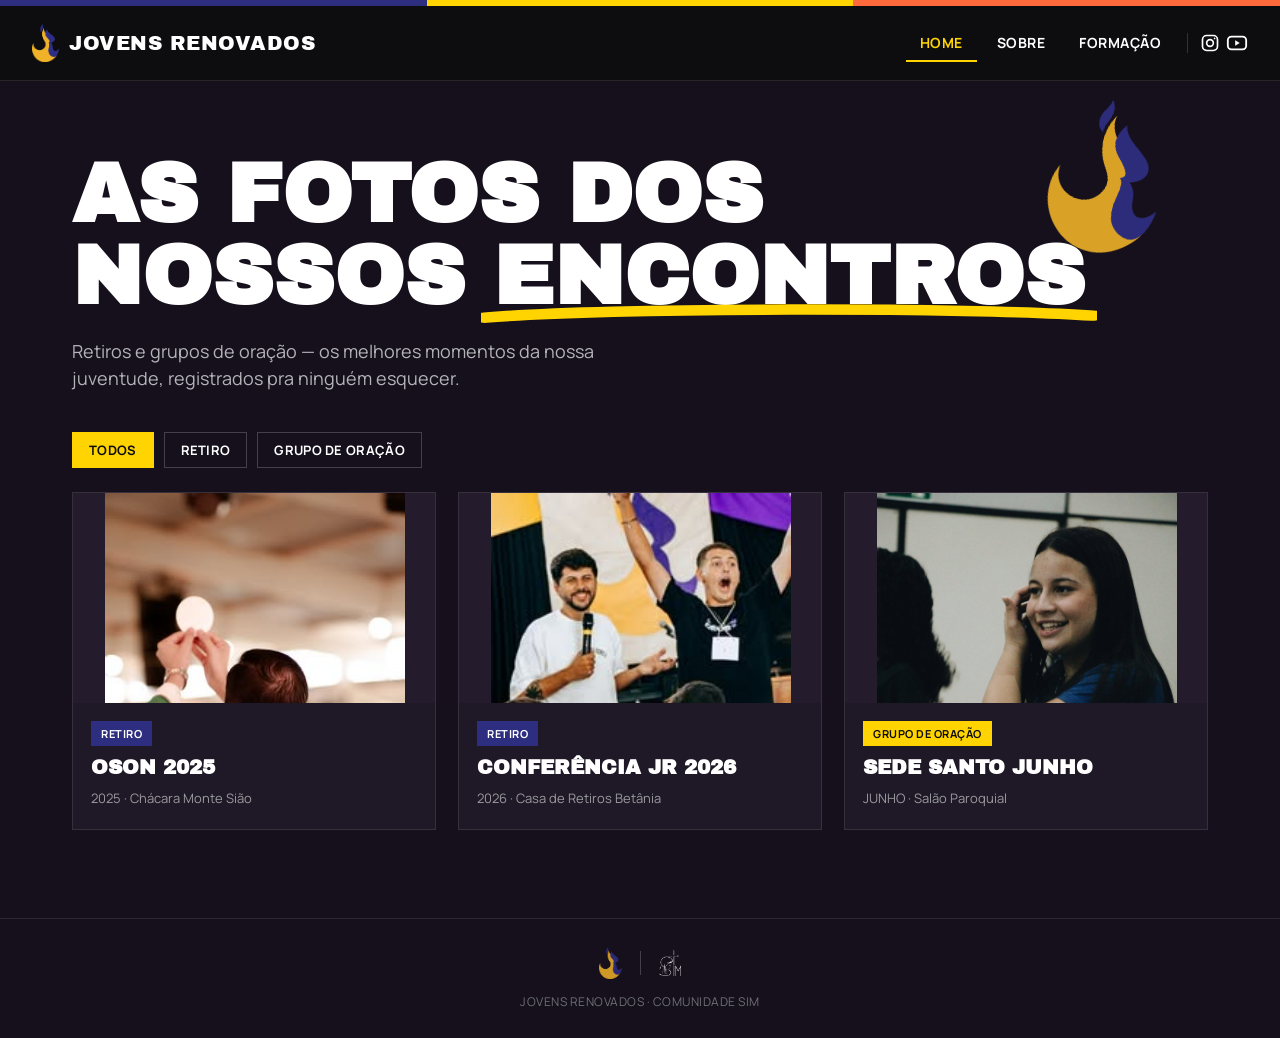
<file: site/index.html>
<!DOCTYPE html>
<html lang="pt-BR">
<head>
<meta charset="utf-8">
<meta name="viewport" content="width=device-width, initial-scale=1">
<title>Jovens Renovados · Comunidade SIM</title>
<meta name="description" content="Fotos dos retiros e grupos de oração do Jovens Renovados, grupo de jovens da Comunidade SIM.">
<link rel="icon" href="assets/logo-simbolo.png">
<link rel="preconnect" href="https://fonts.googleapis.com">
<link href="https://fonts.googleapis.com/css2?family=Archivo+Black&family=Manrope:wght@400;500;600;700&display=swap" rel="stylesheet">
<style>
  * { box-sizing: border-box; }
  html, body { margin: 0; padding: 0; }
  body {
    min-height: 100vh;
    background: #15101c;
    color: #fff;
    font-family: 'Manrope', sans-serif;
    overflow-x: hidden;
  }
  ::selection { background: #2E2E80; color: #fff; }
  a { color: inherit; }
  button { font-family: inherit; }

  @keyframes fadeIn { from { opacity: 0; } to { opacity: 1; } }
  @keyframes scaleIn { from { opacity: 0; transform: scale(0.96); } to { opacity: 1; transform: scale(1); } }

  .stripe { display: flex; height: 6px; }
  .stripe > div { flex: 1; }

  header.site-header {
    position: sticky; top: 0; z-index: 100;
    background: #0d0d0f;
    border-bottom: 1px solid rgba(255,255,255,0.1);
    display: flex; align-items: center; justify-content: space-between;
    padding: 18px 32px; flex-wrap: wrap; gap: 12px;
  }
  .brand { display: flex; align-items: center; gap: 10px; cursor: pointer; background: none; border: none; color: inherit; padding: 0; }
  .brand img { height: 38px; width: auto; }
  .brand span { font-family: 'Archivo Black', sans-serif; font-size: 20px; letter-spacing: 0.5px; text-transform: uppercase; }

  nav.main-nav { display: flex; align-items: center; gap: 6px; flex-wrap: wrap; }
  .nav-btn {
    background: transparent; border: none; border-bottom: 2px solid transparent;
    padding: 8px 14px; font-weight: 700; font-size: 14px; letter-spacing: 0.5px;
    text-transform: uppercase; cursor: pointer; color: #fff;
  }
  .nav-btn:hover { color: #ffd400; }
  .nav-btn.active { border-bottom-color: #ffd400; color: #ffd400; }
  .nav-divider { width: 1px; height: 20px; background: rgba(255,255,255,0.15); margin: 0 6px; }
  .social-link { color: #fff; display: flex; }
  .social-link:hover { color: #ffd400; }

  .wrap { max-width: 1200px; margin: 0 auto; padding: 0 32px; }

  .hero { padding: 72px 32px 40px; max-width: 1200px; margin: 0 auto; position: relative; }
  .hero-deco { position: absolute; top: 20px; right: 6vw; width: clamp(56px,9vw,110px); height: auto; transform: rotate(14deg); opacity: 0.9; pointer-events: none; }
  .hero h1 { font-family: 'Archivo Black', sans-serif; font-size: clamp(38px,7vw,84px); line-height: 0.98; text-transform: uppercase; margin: 0 0 20px; }
  .hero .highlight { position: relative; display: inline-block; }
  .hero .highlight svg { position: absolute; left: -2%; bottom: -0.12em; width: 104%; height: 0.3em; }
  .hero p { max-width: 560px; font-size: 18px; line-height: 1.5; color: #b3b3b8; margin: 0; }

  .filters { padding: 0 32px 24px; max-width: 1200px; margin: 0 auto; display: flex; gap: 10px; flex-wrap: wrap; }
  .filter-btn {
    padding: 8px 16px; font-weight: 700; font-size: 13px; letter-spacing: 0.3px; text-transform: uppercase;
    cursor: pointer; border: 1px solid rgba(255,255,255,0.2); background: transparent; color: #fff;
  }
  .filter-btn.active { border-color: transparent; background: #ffd400; color: #0d0d0f; }

  .grid { padding: 0 32px 88px; max-width: 1200px; margin: 0 auto; display: grid; grid-template-columns: repeat(auto-fill, minmax(300px,1fr)); gap: 22px; }
  .card { background: #1f1826; border: 1px solid rgba(255,255,255,0.1); cursor: pointer; display: flex; flex-direction: column; }
  .card:hover { border-color: rgba(255,255,255,0.35); }
  .card-body { padding: 18px 18px 22px; display: flex; flex-direction: column; gap: 10px; }
  .badge { align-self: flex-start; padding: 5px 10px; font-size: 11px; font-weight: 700; letter-spacing: 0.5px; text-transform: uppercase; }
  .card-body h3 { font-family: 'Archivo Black', sans-serif; font-size: 20px; text-transform: uppercase; margin: 0; line-height: 1.15; }
  .meta { font-size: 13px; color: #9a9a9f; }

  .photo-box { position: relative; width: 100%; background: #241b2c; overflow: hidden; }
  .photo-box.grid { height: 210px; }
  .photo-box.full { height: 100%; }
  .ph { position: absolute; inset: 0; display: none; align-items: center; justify-content: center; gap: 8px; flex-direction: column; color: #6f6f75; }
  .ph svg { opacity: 0.6; }
  .ph span { font-size: 11px; letter-spacing: 0.5px; text-transform: uppercase; }

  .page { padding: 72px 32px 24px; margin: 0 auto; }
  .page h1 { font-family: 'Archivo Black', sans-serif; font-size: clamp(34px,5vw,56px); text-transform: uppercase; margin: 0 0 24px; }
  .page p { font-size: 17px; line-height: 1.6; color: #d4d4d8; margin: 0 0 16px; }

  .pillars, .formation-grid { display: grid; gap: 18px; }
  .pillars { grid-template-columns: repeat(auto-fit, minmax(220px,1fr)); }
  .formation-grid { grid-template-columns: repeat(auto-fit, minmax(260px,1fr)); gap: 18px 22px; }
  .pillar-card { background: #1f1826; border: 1px solid rgba(255,255,255,0.1); border-top: 4px solid; padding: 22px 20px; }
  .pillar-card h3 { font-family: 'Archivo Black', sans-serif; font-size: 18px; text-transform: uppercase; margin: 0 0 10px; }
  .pillar-card p { font-size: 14px; line-height: 1.5; color: #9a9a9f; margin: 0; }
  .formation-card { background: #1f1826; border: 1px solid rgba(255,255,255,0.1); padding: 22px 20px; display: flex; flex-direction: column; gap: 10px; }
  .formation-card h3 { font-family: 'Archivo Black', sans-serif; font-size: 17px; text-transform: uppercase; margin: 0; }
  .formation-card p { font-size: 14px; line-height: 1.5; color: #9a9a9f; margin: 0; }

  .back-btn { display: block; background: transparent; border: none; color: #9a9a9f; font-weight: 700; font-size: 13px; letter-spacing: 0.5px; text-transform: uppercase; cursor: pointer; padding: 0 0 24px; }
  .back-btn:hover { color: #fff; }
  .evento-header h1 { font-family: 'Archivo Black', sans-serif; font-size: clamp(30px,5vw,52px); text-transform: uppercase; margin: 0 0 10px; line-height: 1.02; }

  .photo-grid { padding: 16px 32px 88px; max-width: 1200px; margin: 0 auto; display: grid; grid-template-columns: repeat(auto-fill, minmax(240px,1fr)); gap: 16px; }
  .photo-card { position: relative; cursor: pointer; background: #1f1826; border: 1px solid rgba(255,255,255,0.1); }
  .photo-card:hover { border-color: rgba(255,255,255,0.35); }
  .like-badge { position: absolute; bottom: 8px; right: 8px; display: flex; align-items: center; gap: 6px; background: rgba(13,13,15,0.82); padding: 6px 10px; cursor: pointer; }
  .like-badge span { font-size: 12px; font-weight: 700; color: #fff; }

  .lightbox { position: fixed; inset: 0; z-index: 1000; background: rgba(6,6,7,0.94); display: flex; flex-direction: column; align-items: center; justify-content: center; padding: 40px; animation: fadeIn 0.18s ease-out; }
  .lightbox-close { position: absolute; top: 24px; right: 28px; background: transparent; border: none; color: #fff; font-size: 28px; line-height: 1; cursor: pointer; font-family: 'Archivo Black', sans-serif; }
  .lightbox-nav { position: absolute; top: 50%; transform: translateY(-50%); background: transparent; border: none; color: #fff; font-size: 36px; cursor: pointer; padding: 12px; }
  .lightbox-prev { left: 16px; }
  .lightbox-next { right: 16px; }
  .lightbox-media { width: min(80vw,900px); height: min(65vh,600px); animation: scaleIn 0.18s ease-out; }
  .lightbox-controls { display: flex; align-items: center; gap: 18px; margin-top: 20px; }
  .lightbox-like { display: flex; align-items: center; gap: 8px; cursor: pointer; background: #1f1826; border: 1px solid rgba(255,255,255,0.15); padding: 9px 16px; }
  .lightbox-like span { font-size: 13px; font-weight: 700; letter-spacing: 0.3px; text-transform: uppercase; }
  .lightbox-position { font-size: 13px; color: #9a9a9f; letter-spacing: 0.3px; }

  footer.site-footer { border-top: 1px solid rgba(255,255,255,0.1); padding: 28px 32px; text-align: center; display: flex; flex-direction: column; align-items: center; gap: 14px; }
  .footer-logos { display: flex; align-items: center; gap: 18px; }
  .footer-logos img { opacity: 0.85; }
  .footer-divider { width: 1px; height: 24px; background: rgba(255,255,255,0.2); }
  .footer-text { color: #6f6f75; font-size: 12px; letter-spacing: 0.5px; text-transform: uppercase; }
</style>
</head>
<body>
<div id="root"></div>

<script>
(function () {
  "use strict";

  var CAT_STYLE = {
    'RETIRO': { bg: '#2E2E80', color: '#ffffff' },
    'GRUPO DE ORAÇÃO': { bg: '#ffd400', color: '#0d0d0f' },
  };

  function photoIds(id, n) {
    return Array.from({ length: n }, function (_, i) { return id + '-' + (i + 1); });
  }

  var EVENTS_RAW = [
    { id: 'oson-2025', category: 'RETIRO', title: 'OSON 2025', date: '2025', location: 'Chácara Monte Sião', n: 5 },
    { id: 'conferencia-jr-2026', category: 'RETIRO', title: 'CONFERÊNCIA JR 2026', date: '2026', location: 'Casa de Retiros Betânia', n: 5 },
    { id: 'sede-santo-junho', category: 'GRUPO DE ORAÇÃO', title: 'SEDE SANTO JUNHO', date: 'JUNHO', location: 'Salão Paroquial', n: 5 },
  ].map(function (ev) {
    return Object.assign({}, ev, {
      photos: photoIds(ev.id, ev.n),
      catBg: CAT_STYLE[ev.category].bg,
      catColor: CAT_STYLE[ev.category].color,
    });
  });

  var BASE_COUNTS = [34, 12, 58, 7, 21, 45, 9, 63, 28, 15, 40, 19, 52, 6];

  function seedLikes() {
    var likes = {};
    var i = 0;
    EVENTS_RAW.forEach(function (ev) {
      ev.photos.forEach(function (pid) {
        likes[pid] = { liked: false, count: BASE_COUNTS[i % BASE_COUNTS.length] };
        i++;
      });
    });
    return likes;
  }

  var FILTERS = ['TODOS', 'RETIRO', 'GRUPO DE ORAÇÃO'];

  var FORMATION_ITEMS = [
    { tag: 'CURSO', bg: '#2E2E80', color: '#fff', title: 'ESCOLA DE LIDERANÇA JOVEM', desc: 'Formação para quem quer servir e liderar dentro do grupo, com encontros mensais sobre fé, gestão e testemunho.' },
    { tag: 'MATERIAL', bg: '#ffd400', color: '#0d0d0f', title: 'SANTO DO MÊS', desc: 'Toda mês a gente conhece a vida de um santo e o que ele tem pra ensinar pra nossa geração.' },
    { tag: 'MATERIAL', bg: '#ff6a3d', color: '#fff', title: 'CATEQUESE JOVEM', desc: 'Conteúdo de apoio pra quem está se preparando pros sacramentos.' },
  ];

  var PILLARS = [
    { title: 'ADORAÇÃO', color: '#2E2E80', desc: 'A base de tudo. Sem adoração não tem grupo, não tem missão, não tem nada.' },
    { title: 'COMUNIDADE', color: '#ffd400', desc: 'Ninguém caminha sozinho. A gente cresce junto, erra junto e comemora junto.' },
    { title: 'MISSÃO', color: '#ff6a3d', desc: 'Nossa missão é evangelizar, é viver o amor, nosso SIM proclamar.' },
  ];

  var state = {
    page: 'home',
    filter: 'TODOS',
    activeEventId: null,
    lightboxIndex: null,
    likes: seedLikes(),
  };

  function setState(patch) {
    Object.assign(state, typeof patch === 'function' ? patch(state) : patch);
    render();
  }

  function getActiveEvent() {
    return EVENTS_RAW.find(function (e) { return e.id === state.activeEventId; }) || null;
  }

  function esc(str) {
    return String(str).replace(/[&<>"']/g, function (c) {
      return { '&': '&amp;', '<': '&lt;', '>': '&gt;', '"': '&quot;', "'": '&#39;' }[c];
    });
  }

  function heartIcon(liked, size) {
    var fill = liked ? '#ff6a3d' : 'none';
    var stroke = liked ? '#ff6a3d' : '#fff';
    return '<svg width="' + size + '" height="' + size + '" viewBox="0 0 24 24" fill="' + fill + '" stroke="' + stroke + '" stroke-width="2"><path d="M12 21s-7.5-4.6-10-9.2C.5 8.4 2 4.5 6 4c2.2-.3 3.8 1 6 3.4C14.2 5 15.8 3.7 18 4c4 .5 5.5 4.4 4 7.8C19.5 16.4 12 21 12 21z"></path></svg>';
  }

  function placeholder(label) {
    return '<div class="ph" style="display:flex">' +
      '<svg width="28" height="28" viewBox="0 0 24 24" fill="none" stroke="currentColor" stroke-width="1.5"><rect x="3" y="4" width="18" height="16" rx="2"></rect><circle cx="9" cy="10" r="2"></circle><path d="M3 17l5-5 4 4 3-3 6 6"></path></svg>' +
      '<span>' + esc(label) + '</span></div>';
  }

  // Renders a real photo from assets/photos/<photoId>.jpg when present, falling
  // back to a placeholder box automatically if the file doesn't exist yet.
  // Drop a JPG named after the photo id into assets/photos/ to make it appear.
  function photoBox(photoId, label, variant, fit) {
    var src = 'assets/photos/' + photoId + '.jpg';
    return '<div class="photo-box ' + variant + '">' +
      '<img src="' + src + '" alt="' + esc(label) + '" style="width:100%;height:100%;object-fit:' + fit + ';display:block" ' +
      'onerror="this.style.display=\'none\';this.nextElementSibling.style.display=\'flex\'">' +
      '<div class="ph">' +
      '<svg width="28" height="28" viewBox="0 0 24 24" fill="none" stroke="currentColor" stroke-width="1.5"><rect x="3" y="4" width="18" height="16" rx="2"></rect><circle cx="9" cy="10" r="2"></circle><path d="M3 17l5-5 4 4 3-3 6 6"></path></svg>' +
      '<span>' + esc(label) + '</span></div>' +
      '</div>';
  }

  function renderStripe() {
    return '<div class="stripe"><div style="background:#2E2E80"></div><div style="background:#ffd400"></div><div style="background:#ff6a3d"></div></div>';
  }

  function renderHeader() {
    var navItems = [
      { key: 'home', label: 'HOME' },
      { key: 'sobre', label: 'SOBRE' },
      { key: 'formacao', label: 'FORMAÇÃO' },
    ].map(function (it) {
      var active = state.page === it.key;
      return '<button class="nav-btn' + (active ? ' active' : '') + '" data-action="nav" data-page="' + it.key + '">' + it.label + '</button>';
    }).join('');

    return '' +
      '<header class="site-header">' +
      '<button class="brand" data-action="nav" data-page="home">' +
      '<img src="assets/logo-simbolo.png" alt="Jovens Renovados">' +
      '<span>Jovens Renovados</span>' +
      '</button>' +
      '<nav class="main-nav">' + navItems +
      '<div class="nav-divider"></div>' +
      '<a class="social-link" href="https://www.instagram.com/jovensrenovados_sim/" target="_blank" rel="noopener" aria-label="Instagram">' +
      '<svg width="20" height="20" viewBox="0 0 24 24" fill="none" stroke="currentColor" stroke-width="2"><rect x="3" y="3" width="18" height="18" rx="5"></rect><circle cx="12" cy="12" r="4"></circle><circle cx="17.5" cy="6.5" r="1" fill="currentColor" stroke="none"></circle></svg>' +
      '</a>' +
      '<a class="social-link" href="https://www.youtube.com/@sim_dracena" target="_blank" rel="noopener" aria-label="YouTube">' +
      '<svg width="22" height="22" viewBox="0 0 24 24" fill="none" stroke="currentColor" stroke-width="2"><rect x="2" y="5" width="20" height="14" rx="4"></rect><path d="M10 9l5 3-5 3z" fill="currentColor" stroke="none"></path></svg>' +
      '</a>' +
      '</nav>' +
      '</header>';
  }

  function renderHome() {
    var filters = FILTERS.map(function (f) {
      var active = state.filter === f;
      return '<button class="filter-btn' + (active ? ' active' : '') + '" data-action="filter" data-filter="' + esc(f) + '">' + esc(f) + '</button>';
    }).join('');

    var filtered = EVENTS_RAW.filter(function (ev) {
      return state.filter === 'TODOS' || ev.category === state.filter;
    });

    var cards = filtered.map(function (ev) {
      return '' +
        '<div class="card" data-action="open-event" data-id="' + ev.id + '">' +
        photoBox(ev.photos[0], 'Foto de capa', 'grid', 'cover') +
        '<div class="card-body">' +
        '<span class="badge" style="background:' + ev.catBg + ';color:' + ev.catColor + '">' + esc(ev.category) + '</span>' +
        '<h3>' + esc(ev.title) + '</h3>' +
        '<span class="meta">' + esc(ev.date) + ' · ' + esc(ev.location) + '</span>' +
        '</div></div>';
    }).join('');

    return '' +
      '<section class="hero">' +
      '<img class="hero-deco" src="assets/logo-simbolo.png" alt="">' +
      '<h1>AS FOTOS DOS<br>NOSSOS <span class="highlight">ENCONTROS' +
      '<svg viewBox="0 0 300 24" preserveAspectRatio="none"><path d="M2 14 C 60 4, 240 4, 298 12" stroke="#ffd400" stroke-width="10" fill="none" stroke-linecap="round"></path></svg>' +
      '</span></h1>' +
      '<p>Retiros e grupos de oração — os melhores momentos da nossa juventude, registrados pra ninguém esquecer.</p>' +
      '</section>' +
      '<section class="filters">' + filters + '</section>' +
      '<section class="grid">' + cards + '</section>';
  }

  function renderSobre() {
    var pillars = PILLARS.map(function (p) {
      return '' +
        '<div class="pillar-card" style="border-top-color:' + p.color + '">' +
        '<h3>' + esc(p.title) + '</h3>' +
        '<p>' + esc(p.desc) + '</p>' +
        '</div>';
    }).join('');

    return '' +
      '<section class="page" style="max-width:820px">' +
      '<h1>QUEM SOMOS</h1>' +
      '<p>O Jovens Renovados é um grupo de jovens vinculado à comunidade SIM, sediada em Dracena. Sua missão é evangelizar jovens, proporcionando-lhes uma experiência profunda de encontro com o Espírito Santo, além de auxiliar em sua formação pessoal e espiritual.</p>' +
      '<p>Entre as atividades promovidas, destaca-se o retiro "Ou Santo ou Nada", principal evento do grupo, realizado em Dracena e que já reuniu mais de 2.000 participantes.</p>' +
      '<p style="font-size:15px;color:#9a9a9f;margin-bottom:48px">Site oficial da comunidade SIM: <a href="https://www.redesim.com.br/" target="_blank" rel="noopener" style="color:#ffd400;text-decoration:underline">redesim.com.br</a></p>' +
      '<div class="pillars">' + pillars + '</div>' +
      '</section>';
  }

  function renderFormacao() {
    var items = FORMATION_ITEMS.map(function (it) {
      return '' +
        '<div class="formation-card">' +
        '<span class="badge" style="background:' + it.bg + ';color:' + it.color + '">' + esc(it.tag) + '</span>' +
        '<h3>' + esc(it.title) + '</h3>' +
        '<p>' + esc(it.desc) + '</p>' +
        '</div>';
    }).join('');

    return '' +
      '<section class="page" style="max-width:1000px">' +
      '<h1>FORMAÇÃO</h1>' +
      '<p style="max-width:640px;margin-bottom:40px">Além das fotos, aqui tem conteúdo pra quem quer crescer na fé de verdade.</p>' +
      '<div class="formation-grid">' + items + '</div>' +
      '</section>';
  }

  function renderEvento() {
    var ev = getActiveEvent();
    if (!ev) return '';
    var photos = ev.photos.map(function (pid, index) {
      var like = state.likes[pid];
      return '' +
        '<div class="photo-card" data-action="open-lightbox" data-index="' + index + '">' +
        photoBox(pid, 'Foto do evento', 'grid', 'cover') +
        '<div class="like-badge" data-action="toggle-like" data-id="' + pid + '">' +
        heartIcon(like.liked, 15) +
        '<span>' + like.count + '</span>' +
        '</div></div>';
    }).join('');

    return '' +
      '<section class="page evento-header" style="max-width:1200px;padding-top:40px">' +
      '<button class="back-btn" data-action="nav" data-page="home">← VOLTAR</button>' +
      '<span class="badge" style="background:' + ev.catBg + ';color:' + ev.catColor + ';display:inline-block;margin-bottom:14px">' + esc(ev.category) + '</span>' +
      '<h1>' + esc(ev.title) + '</h1>' +
      '<span class="meta">' + esc(ev.date) + ' · ' + esc(ev.location) + '</span>' +
      '</section>' +
      '<section class="photo-grid">' + photos + '</section>';
  }

  function renderLightbox() {
    var ev = getActiveEvent();
    var open = ev != null && state.lightboxIndex != null;
    if (!open) return '';
    var pid = ev.photos[state.lightboxIndex];
    var like = state.likes[pid];
    var position = (state.lightboxIndex + 1) + ' / ' + ev.photos.length;

    return '' +
      '<div class="lightbox">' +
      '<button class="lightbox-close" data-action="close-lightbox">×</button>' +
      '<button class="lightbox-nav lightbox-prev" data-action="prev-photo">‹</button>' +
      '<button class="lightbox-nav lightbox-next" data-action="next-photo">›</button>' +
      '<div class="lightbox-media">' + photoBox(pid, 'Foto do evento', 'full', 'contain') + '</div>' +
      '<div class="lightbox-controls">' +
      '<div class="lightbox-like" data-action="toggle-lightbox-like">' +
      heartIcon(like.liked, 18) +
      '<span>' + like.count + ' curtidas</span>' +
      '</div>' +
      '<span class="lightbox-position">' + position + '</span>' +
      '</div></div>';
  }

  function renderFooter() {
    return '' +
      '<footer class="site-footer">' +
      '<div class="footer-logos">' +
      '<img src="assets/logo-simbolo.png" alt="Jovens Renovados" height="32">' +
      '<div class="footer-divider"></div>' +
      '<img src="assets/logo-sim-branco.png" alt="Comunidade SIM" height="26">' +
      '</div>' +
      '<span class="footer-text">JOVENS RENOVADOS · COMUNIDADE SIM</span>' +
      '</footer>';
  }

  function render() {
    var page = state.page;
    var main = '';
    if (page === 'home') main = renderHome();
    else if (page === 'sobre') main = renderSobre();
    else if (page === 'formacao') main = renderFormacao();
    else if (page === 'evento') main = renderEvento();

    var root = document.getElementById('root');
    root.innerHTML = '' +
      '<div>' +
      renderStripe() +
      renderHeader() +
      main +
      renderFooter() +
      renderLightbox() +
      '</div>';
  }

  document.addEventListener('click', function (e) {
    var el = e.target.closest('[data-action]');
    if (!el) return;
    var action = el.getAttribute('data-action');

    if (action === 'nav') {
      setState({ page: el.getAttribute('data-page'), lightboxIndex: null });
    } else if (action === 'filter') {
      setState({ filter: el.getAttribute('data-filter') });
    } else if (action === 'open-event') {
      setState({ page: 'evento', activeEventId: el.getAttribute('data-id'), lightboxIndex: null });
      window.scrollTo(0, 0);
    } else if (action === 'open-lightbox') {
      setState({ lightboxIndex: parseInt(el.getAttribute('data-index'), 10) });
    } else if (action === 'close-lightbox') {
      setState({ lightboxIndex: null });
    } else if (action === 'prev-photo') {
      var evP = getActiveEvent();
      if (evP) setState(function (s) { return { lightboxIndex: (s.lightboxIndex - 1 + evP.photos.length) % evP.photos.length }; });
    } else if (action === 'next-photo') {
      var evN = getActiveEvent();
      if (evN) setState(function (s) { return { lightboxIndex: (s.lightboxIndex + 1) % evN.photos.length }; });
    } else if (action === 'toggle-like') {
      var id = el.getAttribute('data-id');
      setState(function (s) {
        var cur = s.likes[id];
        var liked = !cur.liked;
        var likes = Object.assign({}, s.likes);
        likes[id] = { liked: liked, count: cur.count + (liked ? 1 : -1) };
        return { likes: likes };
      });
    } else if (action === 'toggle-lightbox-like') {
      var evL = getActiveEvent();
      if (evL && state.lightboxIndex != null) {
        var pidL = evL.photos[state.lightboxIndex];
        setState(function (s) {
          var cur = s.likes[pidL];
          var liked = !cur.liked;
          var likes = Object.assign({}, s.likes);
          likes[pidL] = { liked: liked, count: cur.count + (liked ? 1 : -1) };
          return { likes: likes };
        });
      }
    }
  });

  document.addEventListener('keydown', function (e) {
    if (state.lightboxIndex == null) return;
    if (e.key === 'Escape') setState({ lightboxIndex: null });
    else if (e.key === 'ArrowLeft') {
      var evP = getActiveEvent();
      if (evP) setState(function (s) { return { lightboxIndex: (s.lightboxIndex - 1 + evP.photos.length) % evP.photos.length }; });
    } else if (e.key === 'ArrowRight') {
      var evN = getActiveEvent();
      if (evN) setState(function (s) { return { lightboxIndex: (s.lightboxIndex + 1) % evN.photos.length }; });
    }
  });

  render();
})();
</script>
</body>
</html>
</file>
